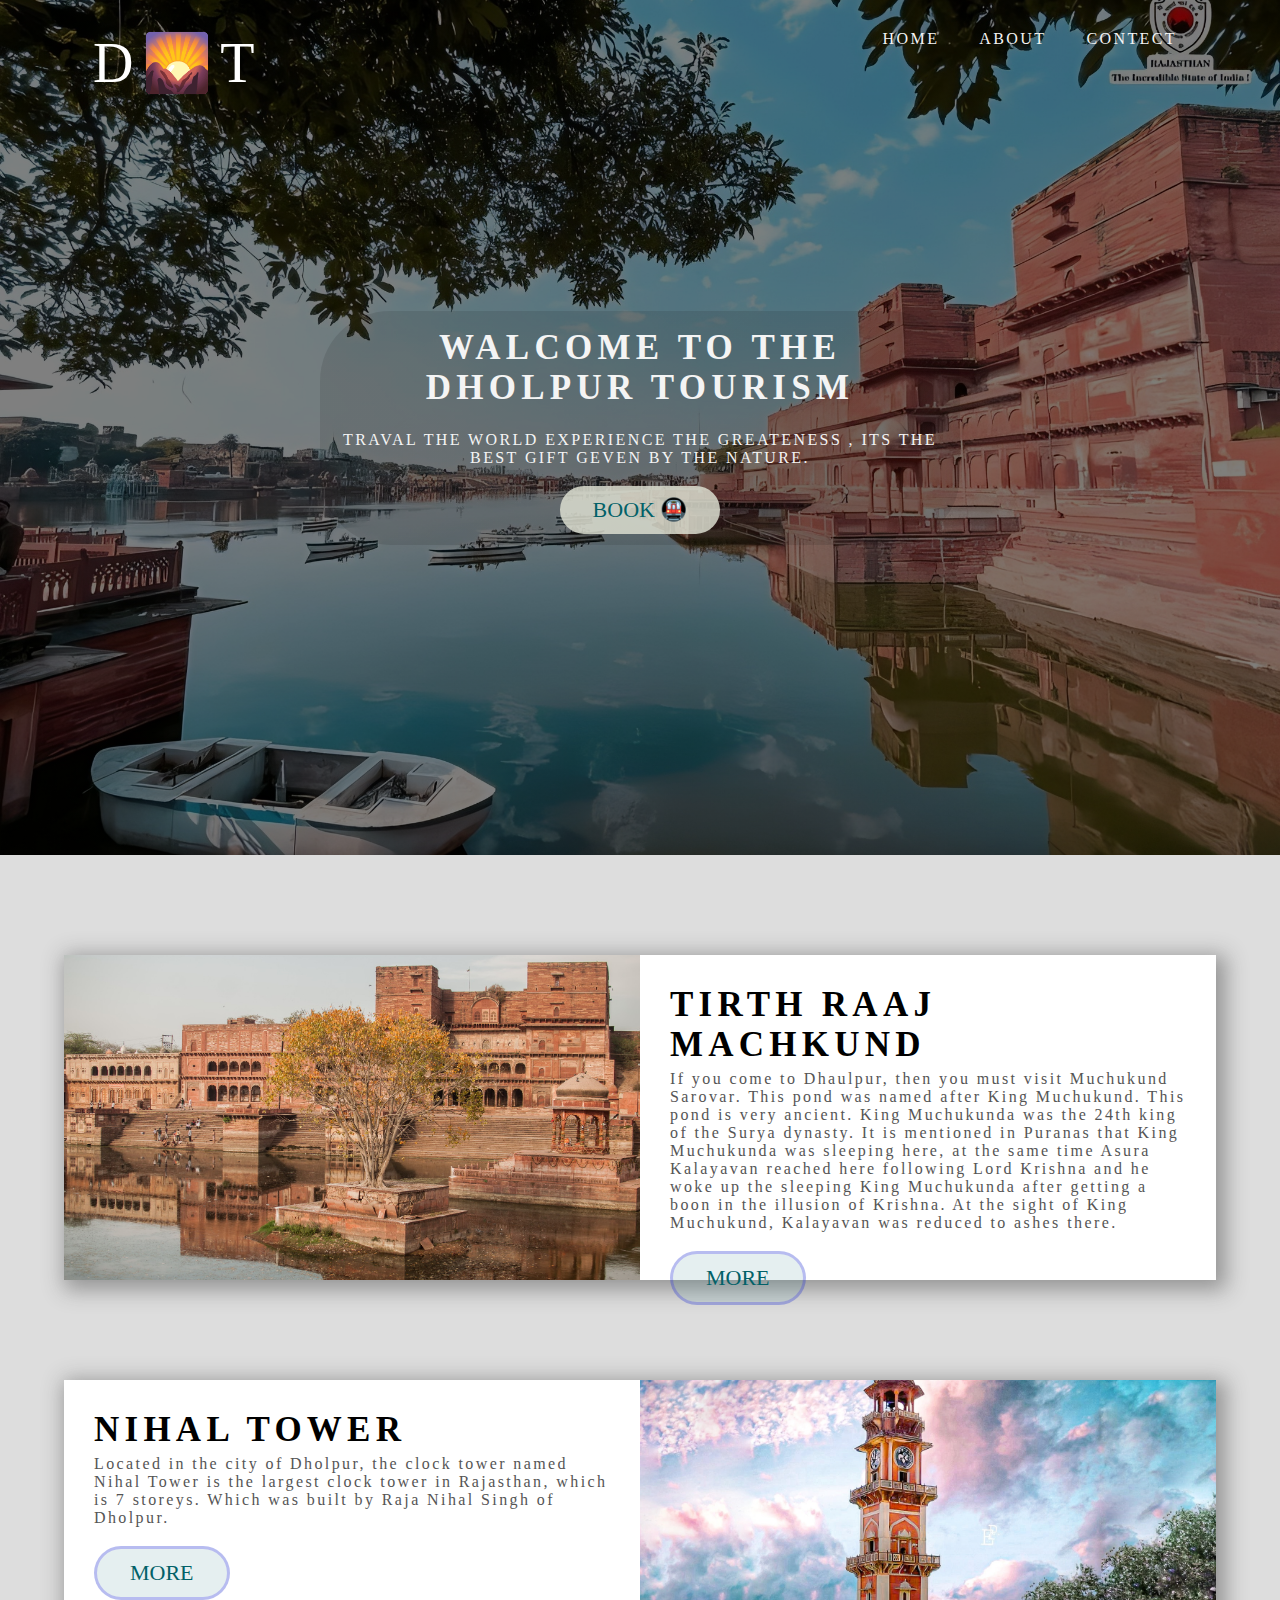
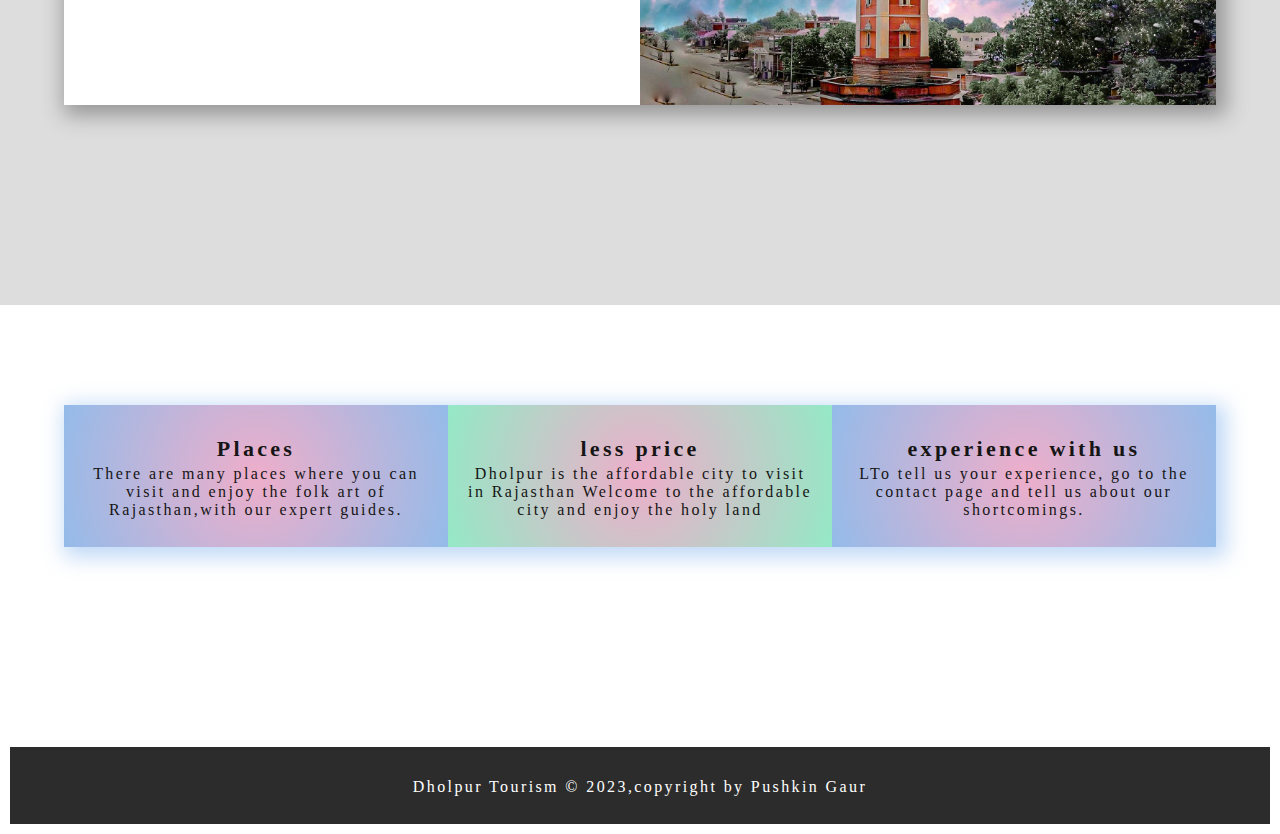
<file: index.html>
<!DOCTYPE html>
<html lang="en">
<head>
    <meta charset="UTF-8">
    <meta http-equiv="X-UA-Compatible" content="IE=edge">
    <meta name="viewport" content="width=device-width, initial-scale=1.0">
    <link rel="stylesheet" href="STYLE.CSS">
    <link rel="stylesheet" href="https://cdnjs.cloudflare.com/ajax/libs/font-awesome/6.4.2/css/all.min.css" integrity="sha512-z3gLpd7yknf1YoNbCzqRKc4qyor8gaKU1qmn+CShxbuBusANI9QpRohGBreCFkKxLhei6S9CQXFEbbKuqLg0DA==" crossorigin="anonymous" referrerpolicy="no-referrer" />
    <title>Visitdholpur.Com</title>
</head>
<body>
    <header class="header">
        <nav class="navbar">
            <div class="container">

                <a href="./INDEX.HTML"><h1 class="logo">D🌄T </h1></a>
                <ul class="nav-item">
                  <li class="nav-item"><a href="./CONTECT.HTML">Contect<i class="fa-solid fa-address-book"></i></a></li> 
                  
                  <li class="nav-item"><a href="./ABOUT.HTML" >About<i class="fa-solid fa-address-card"></i></a></li>
                  <li class="nav-item"><a href="./INDEX.HTML">Home<i class="fa-solid fa-house"></i></a></li>     
    
                </ul>
            </div>


           
        </nav>
        <div class="header-contant">
            <h1 class="lg-heading textlight">Walcome to the Dholpur Tourism</h1>
            <p class="textlight">traval the world experience the greateness , its the best gift geven by the nature.</p>
            <a href="book.html" class="btm btmpre textblue md-heading">Book 🚇</a>
        </div>

    </header>
                <section class="showcase">
                    <div class="container">
                        <div class="row row1">
                            <div class="imgbox">
                                <img src="mach.jpg" alt=" image load not found">
                            </div>
                            <div class="textbox">
                                <h2 class="lg-heading">TIRTH RAAJ MACHKUND</h2>
                                <p class="textgrey">If you come to Dhaulpur, then you must visit Muchukund Sarovar. This pond was named after King Muchukund. This pond is very ancient. King Muchukunda was the 24th king of the Surya dynasty. It is mentioned in Puranas that King Muchukunda was sleeping here, at the same time Asura Kalayavan reached here following Lord Krishna and he woke up the sleeping King Muchukunda after getting a boon in the illusion of Krishna. At the sight of King Muchukund, Kalayavan was reduced to ashes there.</p>
                                <a href="./ABOUT.HTML" class="btm btmsec textblue md-heading">more</a>
                            </div>
                        </div>
                        <div class="row row2">
                            <div class="imgbox">
                                <img src="nihal1.jpg" alt=" image load not found">
                            </div>
                            <div class="textbox">
                                <h2 class="lg-heading">NIHAL TOWER</h2>
                                <p class="textgrey">Located in the city of Dholpur, the clock tower named Nihal Tower is the largest clock tower in Rajasthan, which is 7 storeys. Which was built by Raja Nihal Singh of Dholpur.</p>
                                <a href="./ABOUT.HTML" class="btm btmsec textblue md-heading">more</a>
                            </div>

                        </div>
                    </div>
                    
                </section>
                <section class="features">
                    <div class="container">

                        <div class="boxwap">
                            <div class="box box1">
                                <i class="fa-solid fa-route fa-2x"></i>
                                <h2 class="md-heading">Places</h2>
                                <p>There are many places where you can visit and enjoy the folk art of Rajasthan,with our expert guides.</p>
                            </div>

                            <div class="box box2">
                                <i class="fa-solid fa-money-check-dollar fa-2x"></i>
                                <h2 class="md-heading">less price</h2>
                                <p>
                                    Dholpur is the affordable city to visit in Rajasthan Welcome to the affordable city and enjoy the holy land</p>
                            </div>

                            <div class="box box3">
                                <i class="fa-solid fa-users fa-2x"></i>
                                <h2 class="md-heading">experience with us</h2>
                                <p>LTo tell us your experience, go to the contact page and tell us about our shortcomings.</p>
                            </div>

                        </div>
                    </div>


                </section>
                <footer class="footer">
                    <div class="social-media-link">
                    <i class="fab fa-facebook fa-4x"></i>
                    <i class="fab fa-instagram fa-4x"></i>
                    <i class="fab fa-twitter fa-4x"></i>
                </div>
                    <p>Dholpur Tourism &copy; 2023,copyright by Pushkin Gaur</p>
                </footer>
</body>

</html>
</file>
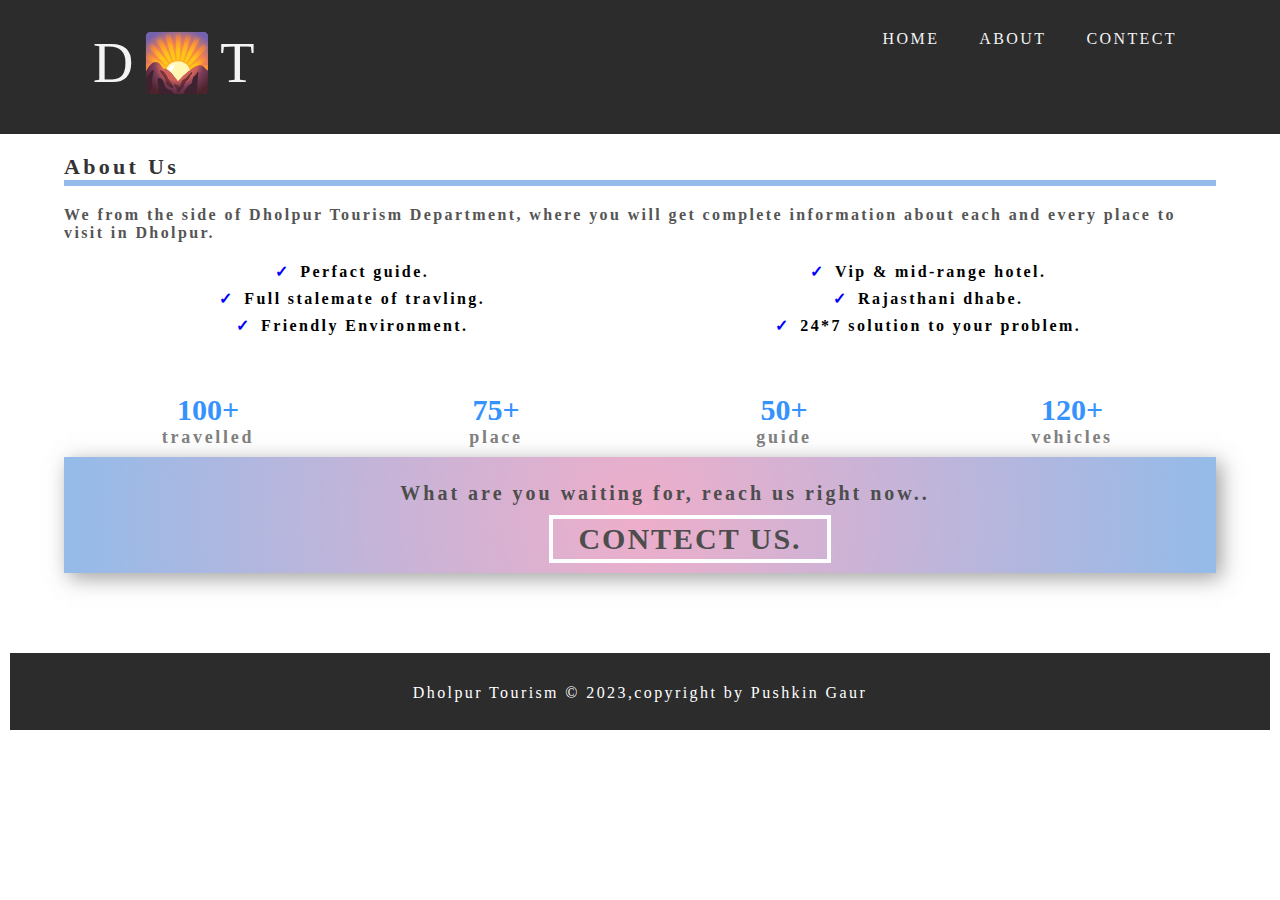
<file: about.html>
<!DOCTYPE html>
<html lang="en">
    <head>
        <meta charset="UTF-8">
        <meta http-equiv="X-UA-Compatible" content="IE=edge">
        <meta name="viewport" content="width=device-width, initial-scale=1.0">
        <link rel="stylesheet" href="STYLE.CSS">
        <link rel="stylesheet" href="https://cdnjs.cloudflare.com/ajax/libs/font-awesome/6.4.2/css/all.min.css" integrity="sha512-z3gLpd7yknf1YoNbCzqRKc4qyor8gaKU1qmn+CShxbuBusANI9QpRohGBreCFkKxLhei6S9CQXFEbbKuqLg0DA==" crossorigin="anonymous" referrerpolicy="no-referrer" />
        <title>About.Visitdholpur.Com</title>
    </head>
<body>
    <nav class="navbar bgcolor">
        <div class="container">

            <a href="INDEX.HTML"><h1 class="logo textlight">D🌄T </h1></a>
            <ul class="nav-item">
                <li class="nav-item"><a href="./CONTECT.HTML" >Contect<i class="fa-solid fa-address-book"></i></a></li> 
                  
                <li class="nav-item"><a href="./ABOUT.HTML">About<i class="fa-solid fa-address-card"></i></a></li>
                <li class="nav-item"><a href="./INDEX.HTML" >Home<i class="fa-solid fa-house"></i></a></li>     
  

            </ul>
        </div>
    </nav>
    <section class="About">
        <div class="container">
            <h2 class="md-heading textblack about-had">About Us</h2>
            <p class="textgrey">We from the side of Dholpur Tourism Department, where you will get complete information about each and every place to visit in Dholpur.</p>
            <div class="about-wap">
                <div class="left">
                    <ul>
                        <li>Perfact guide.</li>
                        <li>Full stalemate of travling.</li>
                        <li>Friendly Environment.</li>
                    </ul>
                </div>

                <div class="right">
                    <ul>
                        <li>Vip & mid-range hotel.</li>
                        <li>Rajasthani dhabe.</li>
                        <li>24*7 solution to your problem.</li>
                    </ul>

                </div>
                
            </div>
            <div class="count">
                <div class="count-item item1">
                    <span>100+</span>
                    <p>travelled</p>
                </div>
                <div class="count-item item2">
                    <span>75+</span>
                    <p>place</p>
                </div>
                <div class="count-item item3">
                    <span>50+</span>
                    <p>guide</p>
                </div>
                <div class="count-item item4">
                    <span>120+</span>
                    <p>vehicles</p>
                </div>
            </div>
            <div class="con-banner">
                <div class="con-bannerleft">
                    <p class="con-line">What are you waiting for, reach us right now.. </p>
                </div>
                <div class="con-bannerright">
                    <a href="CONTECT.HTML" class="btn-con"> Contect Us.</a>
                </div>
            </div>
        </div>

    </section>
    <footer class="footer">
        <div class="social-media-link">
        <i class="fab fa-facebook fa-4x"></i>
        <i class="fab fa-instagram fa-4x"></i>
        <i class="fab fa-twitter fa-4x"></i>
    </div>
        <p>Dholpur Tourism &copy; 2023,copyright by Pushkin Gaur</p>
    </footer>
</body>
</html>
</file>
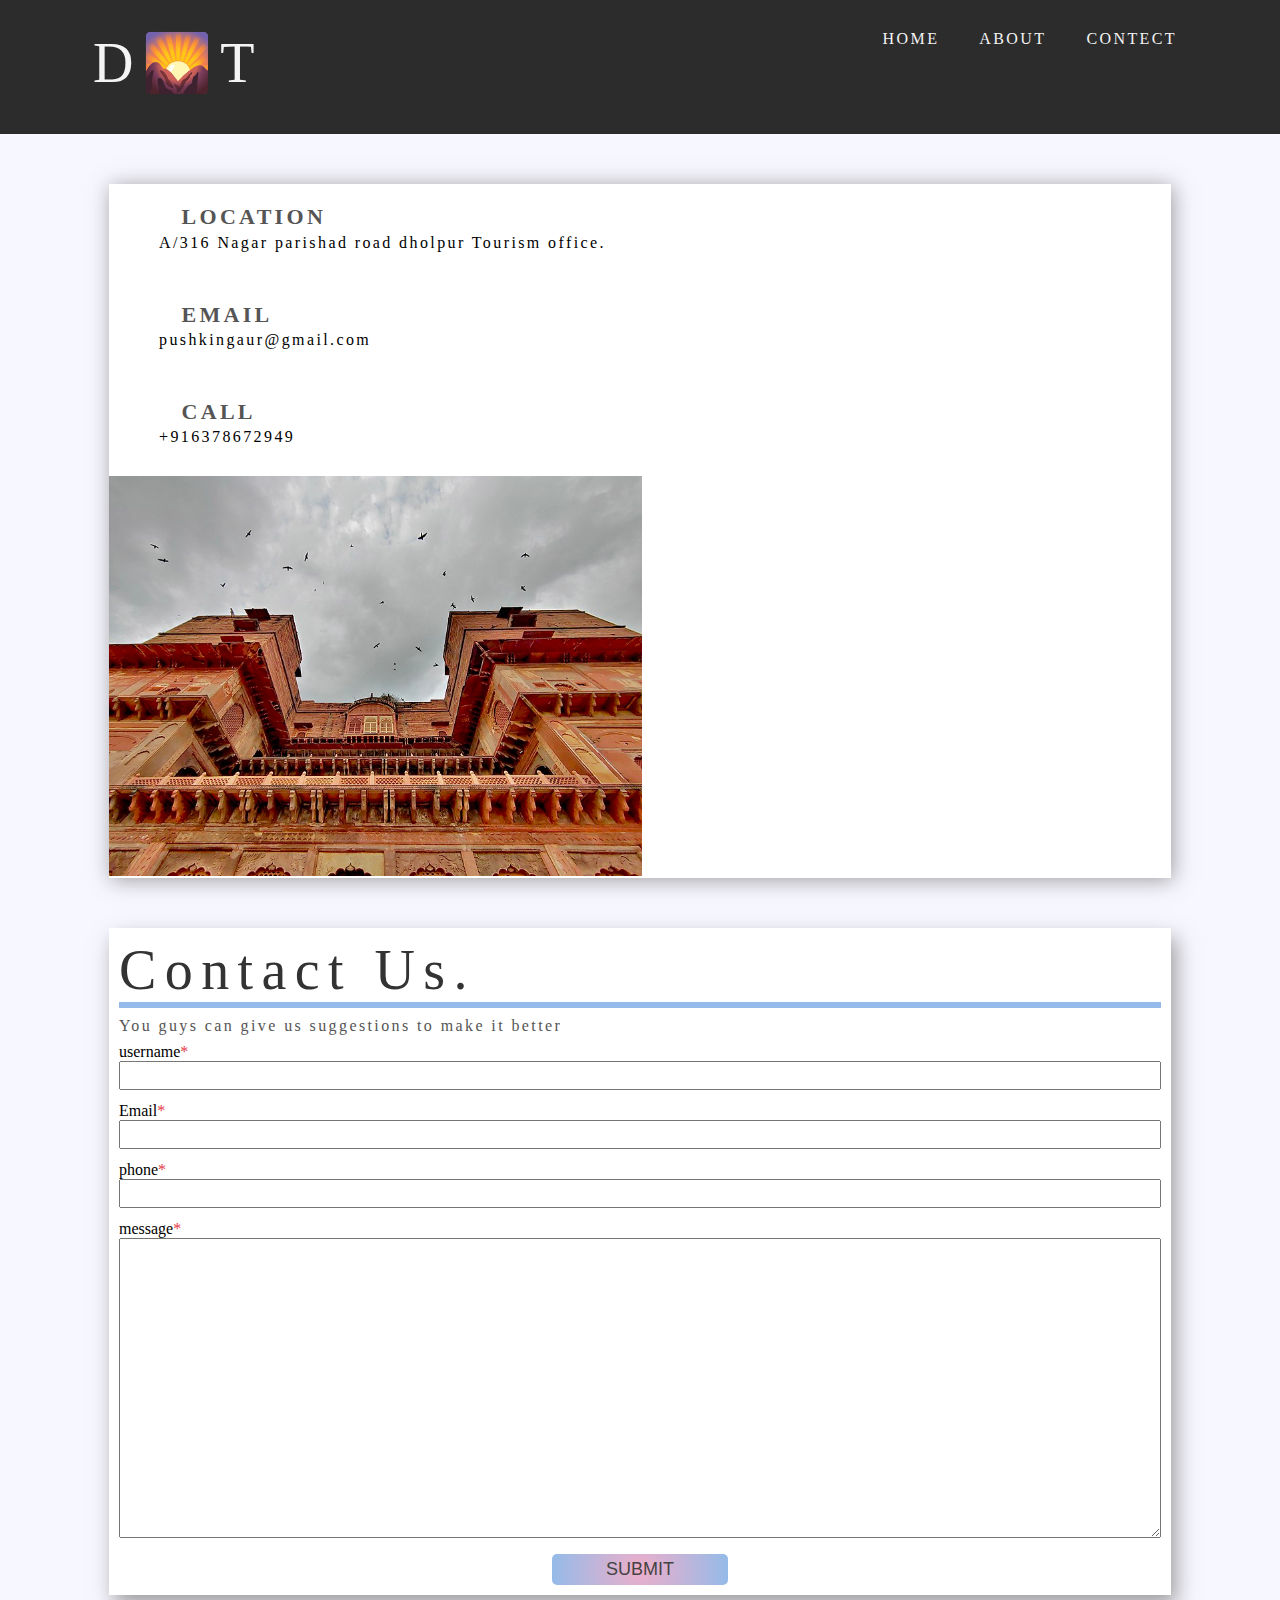
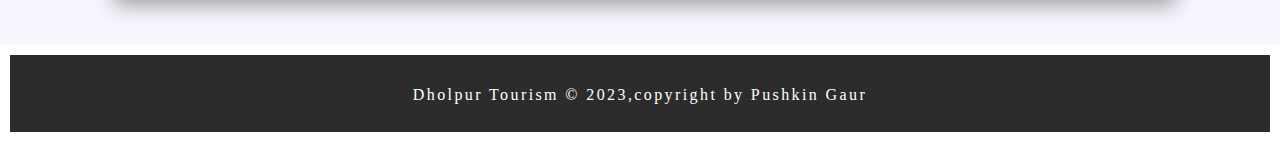
<file: contect.html>
<!DOCTYPE html>
<html lang="en">
    <head>
        <meta charset="UTF-8">
        <meta http-equiv="X-UA-Compatible" content="IE=edge">
        <meta name="viewport" content="width=device-width, initial-scale=1.0">
        <link rel="stylesheet" href="STYLE.CSS">
        <link rel="stylesheet" href="https://cdnjs.cloudflare.com/ajax/libs/font-awesome/6.4.2/css/all.min.css" integrity="sha512-z3gLpd7yknf1YoNbCzqRKc4qyor8gaKU1qmn+CShxbuBusANI9QpRohGBreCFkKxLhei6S9CQXFEbbKuqLg0DA==" crossorigin="anonymous" referrerpolicy="no-referrer" />
        <title>contact.Visitdholpur.Com</title>
    </head>
<body>
    <nav class="navbar bgcolor">
        <div class="container">

            <a href="INDEX.HTML"><h1 class="logo textlight">D🌄T </h1></a>
            <ul class="nav-item">
                <li class="nav-item"><a href="./CONTECT.HTML" >Contect<i class="fa-solid fa-address-book"></i></a></li> 
                  
                <li class="nav-item"><a href="./ABOUT.HTML" >About<i class="fa-solid fa-address-card"></i></a></li>
                <li class="nav-item"><a href="./INDEX.HTML" >Home<i class="fa-solid fa-house"></i></a></li>     
  
            </ul>
        </div>
    </nav>
                <section class="contect-form">
                    <div class="container">
                        <div class="form-wep">

                            <div class="compuny-add"> 
                            <div class="addgroup">
                                <i class="fas fa-map-marker-alt fa-3x textblue"></i>
                                <h2 class="textgrey md-heading">location</h2>
                                <p>A/316 Nagar parishad road dholpur Tourism office. </p>
                            </div>
                            <div class="addgroup">
                                <i class="fas fa-envelope fa-3x textblue"></i>
                                <h2 class="textgrey md-heading">Email</h2>
                                <p>pushkingaur@gmail.com</p>
                            </div>
                            <div class="addgroup">
                                <i class="fas fa-phone-square fa-3x textblue"></i>
                                <h2 class="textgrey md-heading">call</h2>
                                <p>+916378672949</p>
                            </div>
                            <img src="company-img.jpg" alt="company image">
                        </div>
                                <form action=""class="form">
                                    <h1 class="lg-heading textblack"> Contact Us.</h1>
                                    <p class="textgrey">You guys can give us suggestions to make it better</p>
                                    <div class="formgroup">
                                       <label for="username">username</label>
                                       <input type="text" name="" id="username"required>     
                                    </div>
                                    <div class="formgroup">
                                        <label for="Email">Email</label>
                                        <input type="Email" name="" id="email"required>    
                                    </div>
                                    <div class="formgroup">
                                        <label for="phone">phone</label>
                                       <input type="text" name="" id="phone"required> 
                                    </div>
                                    <div class="formgroup">
                                        <label for="message">message</label>
                                       <textarea name="message" id="message"> </textarea>

                                    </div>
                                    <button type="submit" class="form-btn">submit </button>
                                </form>
                            
                        </div>
    
                    </div>
                    
                </section>
                <footer class="footer">
                    <div class="social-media-link">
                    <i class="fab fa-facebook fa-4x"></i>
                    <i class="fab fa-instagram fa-4x"></i>
                    <i class="fab fa-twitter fa-4x"></i>
                </div>
                    <p>Dholpur Tourism &copy; 2023,copyright by Pushkin Gaur</p>                               
                </footer>
</file>
<file: STYLE.CSS>
@import url('https://fonts.googleapis.com/css2?family=Josefin+Sans:wght@700&family=Montserrat:wght@300;500;700&display=swap');
*{
    margin: 0%;
    padding: 0%;
    box-sizing: border-box;
}
html{
 font-size: 62.5%;

}
ul li{
    list-style: none;
    
}
a{
    font-size: 1.6rem;
    text-decoration: none;
   
}
p, li{
    font-size: 1.6rem;
    margin-bottom: 0.5em;
    letter-spacing: 0.15em;
    
}
.features i{
    padding: 1rem;
}
h1, h2, h3{
    margin-bottom: 0.15em;
    letter-spacing: 0.15em;
    font-weight: 500;
}

body{
    font-family: font-family \:'Montserrat', sans-serif;
}
.header{
    position: relative;
    height: 95vh;
    background: linear-gradient(rgba(0,0,0,0.5), rgba(0,0,0,0.5)),url(machk.jpg);
    background-position: center;
    background-size: cover;
    background-repeat: no-repeat;
}
.navbar{
    /* width: 100%;
    height: 50px; */
    /* border: 2px solid white; */
    padding: 1rem;
}
.header .logo,  
.nav-item a{
    color: white;

}
 .logo{
    float: left;
    font-size: 3.5em;
    padding: 2rem;
}
.nav-item .nav-item{
    float: right ;
    margin-top: 1rem;
   
}
.navbar a{
    padding-bottom: 0.3rem;
}
.nav-item .nav-item{
    display: inline-block;
    padding: 1rem;
    text-transform: uppercase;
    

}
.navbar a:link,
.navbar .a:visited{
    color: #f4f4f4;
}
.navbar a:hover{
   border-bottom:  1px solid #ffff;
}
.navbar::after{
    content: '';
    display: block;
    clear: both;
}
.header-contant h1{
    text-transform: uppercase;
    font-weight: 700;
    padding: 0.5em;
}
.header-contant p{
    text-transform: uppercase;
}
/* ***************utility classes********** */
.container{
    max-width: 1200px;
    width: 90%;
    margin: 0 auto;
}
.lg-heading{
    font-size: 3.5em;
}
.md-heading{
    font-size: 2.2em;
    
}
.textblue{
    color: #026168;
    
}
.textlight{
    color: #f4f4f4;
}
.textblack{
    color: #333;
}
.textgrey{
    color: #555;
}
.bgcolor{
    background-color: rgb(44, 44, 44);
    color: white;
}
.btm{
    display: inline-block;
    padding: 0.5em 1.5em;
    text-transform: uppercase;
    margin: 0.5em 0;
}
.btmpre{
    background-color: rgba(222, 224, 209, 0.836);
    border-radius: 10em;
}
.btmpre:hover{
    background-color: #05eafa5b;
    color: rgb(236, 234, 234);
}
.btmsec{
    background-color: #297d831f;
    border-radius:10em;
    border: 3px solid rgba(38, 24, 238, 0.24);
}
.btmsec:hover{
    background-color: #2865c044;
}
.header-contant{
    text-align: center;
    position: absolute;
    /* border: 1px solid white; */
    top: 50%;
    left: 50%;
    transform: translate(-50% ,-50%);
    border-radius: 7.0em;
    background: linear-gradient(rgba(0,0,0,0.1), rgba(0,0,0,0.1));

}
/* ******************showcase styling************ */
.showcase{
    background-color: #ddd;
    padding: 10rem 0;

}

.row{
    height: 325px;
    /* border: 1px solid black; */
    background-color: #ffff;
    box-shadow: 5px 5px 20px 5px #42414175;
}
.row1{
    margin-bottom: 10rem;
}
.row2{
    margin-bottom: 10rem;
}
.row1 .imgbox, .row2 .textbox{
    float: left;
    width: 50%;

}
.row2 .imgbox, .row1 .textbox{
    float: right;
    width: 50%;
    padding: 0,0;
}
.row .imgbox{
    /* border: 3px solid red; */
    height: 100%;
    /* padding: 3rem; */
    
}
.row .textbox{
    padding:3rem;
}
.row .imgbox img{
    display: inline-block;
    width: 100%;
    height: 100%;
    object-fit: cover;
}
 .row::after{
    content:'';
    display: block;
    clear: both;
 }
 /* *****************features saction************** */
 .features{
    padding: 10rem 0;
    margin-bottom: 10rem;
   
 }
 .boxwap{
    /* border: 2px solid black; */
    box-shadow: 5px 5px 20px 5px #73abeb75;
 }
 .box{
    width: 33.333333%; 
    float: left;
    padding:2rem;
    text-align: center;

 }
 .boxwap::after{
    content:"";
    display: block;
    clear: both;
 }

 .box1, .box3{
    background: rgb(238,174,202);
    background: radial-gradient(circle, rgba(238,174,202,1) 0%, rgba(148,187,233,1) 100%);
    color: #161515;

 }
 .box2{
    background: rgb(238,174,202);
    background: radial-gradient(circle, rgba(238,174,202,1) 0%, rgba(148,233,198,1) 100%);
    color: #161515;
 }

 /* ************footer************ */
 .footer{
    background-color: rgb(44, 44, 44);
    color: white;
    padding: 2rem;
    text-align: center;

 }
 .footer, .social-media-links, i{
    margin: 1rem;
 }
    
  /* ********************about***************** */
  .About{
    padding: 2rem 0;
  }
  .About, h2{
    font-weight: bold;
  }
  .about-had::after{
    content:'';
    display: block;
    border:3px solid  rgba(148,187,233,1);
    margin-bottom: 2rem;  
  }
  .about-wap{
    text-align: center;
    margin-top: 2rem;
  }
  .about-wap .left{
    float: left;
    width: 50%;
  }
  .about-wap .right{
    float: right;
    width: 50%;
  }
  .about-wap::after{
    content: '';
    display: block;
    clear: both;
  }
  .about-wap li::before{
    content: '\2713';
    color: blue;
    font-weight: bold;
    padding-right: 1rem; 
  }
  /* *********************count styling************* */
  .count{
    
    margin-top: 5rem;
  }
  .count-item{
    float: left;
    width: 25%;
    text-align: center;
  }
  .count-item::after{
    content: '';
    display: block;
    clear: both;
  }
  .count-item span{
    font-size: 3rem;
    font-weight: 700;
    color: rgb(54, 146, 252);
  }
  .count-item p{
    font-weight: bold;
    color: gray;
    font-size: 1.8rem;
  }
  .count::after{
    content: '';
    display: block;
    clear: both;
  }
  /* ***********count********** */
  .con-banner{
    background: rgb(238,174,202);
    background: radial-gradient(circle, rgba(238,174,202,1) 0%, rgba(148,187,233,1) 100%);
    /* background-color: rgba(148,187,233,1); */
    padding: 1rem;
    box-shadow: 5px 5px 20px 0px rgba(116, 114, 114, 0.685);
    margin-bottom: 5rem;
  }
  .con-bannerleft{
    width: 60%;
    float: left;
    padding-left: 5rem;
    
  }
  
  .con-bannerright{
    width: 40%;
    float: right;
    /* text-align: right; */
    padding-left: 10rem;
  }
  .con-banner::after{
    content: '';
    display: block;
    clear: both;
  }
  .con-line{
    font-weight: bold;
    font-size: 2rem;
    color: rgb(77, 77, 77);
    margin-top: 1.5rem;
  }
  .btn-con{
    text-align: center;
    display: inline-block;
    font-weight: bold;
    font-size: 3rem;
    text-transform: uppercase;
    border: 4px solid white;
    padding: 0.3rem 2.5rem;
    color:rgb(77, 77, 77); 
    letter-spacing: 0.2rem;
  }
  /***********************contect page****************/
  .contect-form{
    /* height: 760px; */
    background: #f7f7ff;
    padding: 5rem;
  }
  .form-wep .compuny-add p{
    padding-left: 3rem;
  }
 
 
  .form-wep .compuny-add{
    background-color:#ffff ;
    box-shadow:2px 2px 20px 0px rgba(116, 114, 114, 0.685) ;
    width: 49%;
    float: left;
  }
.form-wep .compuny-add i{
    display: inline-block;
    margin-right: 2rem;
    padding: 1rem;
}
.form-wep .compuny-add h2{
    display: inline-block;
    text-transform: uppercase;
    
}
.form-wep .addgroup{
    margin-bottom: 3rem;
    padding-left: 2rem;
}
.form-wep .compuny-add img{
    max-width: 95%;
    max-height: 40rem;
    object-fit: cover;
    object-position: right;
}
/* ******************form************* */
  .form-wep .form{
    box-shadow: 5px 10px 20px 0px rgba(116, 114, 114, 0.685);
    font-size: 1.6rem;
    background-color: #ffff;
      width: 49%;
      float: right; 
      padding: 1rem;
  }
  .form h1::after{
    content: '';
    display: block;
    border: 3px solid rgba(148,187,233,1);
  }
.form-wep::after{
    content: '';
    display: block;
    clear: both;
}
.form-wep .form label{
    display: block;
}
.form-wep .form input{
    padding: 0.5rem;
    width: 100%;
}
.form-wep .formgroup{
    margin-bottom: 1.2rem;
}
.form-wep .form label::after{
    content: '*';
    color: #e63946;
}
.form-wep .form textarea{
    width: 100%;
    height: 300px;
    padding: 1rem;
}
.form-btn{
    display: block;
    margin: 0 auto;
    padding: 0.5rem 3em;
    font-size: 1.8rem;
    text-transform: uppercase;
    color: rgb(68, 67, 67);
    /* background-color: rgba(148,187,233,1); */
    background: rgb(238,174,202);
    background: radial-gradient(circle, rgba(238,174,202,1) 0%, rgba(148,187,233,1) 100%);
    border: none;
    outline: none;
    cursor: pointer;
    border-radius: 5px;
}
    /* **************responsive********************* */
   @media (max-width: 500px){
    html{
      font-size: 5px;
    }
    .navbar, .navbar .logo{
      float: none;
      display: block;
      width: 100%;
      text-align: center;
    }
    .nav-item{
      padding-right: 24%;
      letter-spacing: 2px;
                            
    }
    .row{
      height: auto;
      width: 100%;

    }
    .row .imgbox,
    .row .textbox{
      float: none;
      width: auto;
      text-align: center;
    }
    .features .box{
      float: none;
      width: 100%;
      text-align: center;
      box-shadow: 5px 5px 20px 5px #73abeb75;
      
    }
    .features .box2,
    .features .box3{
      margin-top: 7rem;
    }
    .boxwap{
      /* border: 2px solid black; */
      box-shadow: none;
   }  
   .con-bannerleft,
   .con-bannerright{
    float: none;
    width: 100%;
    text-align: center;
   }
   .form-wep .compuny-add{
    float: none;
    width: 100%;
    height: auto;
    margin-bottom: 5rem;
   }
   .form-wep .form{
    float: none;
    width: 100%;
    height: auto;
   }
    

   @media (max-width: 700px){
    html{
      font-size: 7px;
    }
    .navbar, .navbar .logo{
      float: none;
      display: block;
      width: 100%;
      text-align: center;
    }
    .nav-item{
      padding-right: 24%;
      letter-spacing: 2px;
                            
    }
    .row{
      height: auto;
      width: 100%;

    }
    .row .imgbox,
    .row .textbox{
      float: none;
      width: auto;
      text-align: center;
    }
    .features .box{
      float: none;
      width: 100%;
      text-align: center;
      box-shadow: 5px 5px 20px 5px #73abeb75;
      
    }
    .features .box2,
    .features .box3{
      margin-top: 7rem;
    }
    .boxwap{
      /* border: 2px solid black; */
      box-shadow: none;
   
   }
   .con-bannerleft,
   .con-bannerright{
    float: none;
    width: 100%;
    text-align: center;
   }
   .form-wep .compuny-add{
    float: none;
    width: 100%;
    height: auto;
    margin-bottom: 5rem;
   }
   .form-wep .form{
    float: none;
    width: 100%;
    height: auto;
   }
  }
   @media (max-width: 1000px){
    html{
      font-size: 5px;
    }
    .navbar, .navbar .logo{
      float: none;
      display: block;
      width: 100%;
      text-align: center;
    }
    .nav-item{
      padding-right: 24%;
      letter-spacing: 2px;
                            
    }
    .row{
      height: auto;
      width: 100%;

    }
    .row .imgbox,
    .row .textbox{
      float: none;
      width: auto;
      text-align: center;
    }
    .features .box{
      float: none;
      width: 100%;
      text-align: center;
      box-shadow: 5px 5px 20px 5px #73abeb75;
      
    }
    .features .box2,
    .features .box3{
      margin-top: 7rem;
    }
    .boxwap{
      /* border: 2px solid black; */
      box-shadow: none;
   }
   }
  }.con-bannerleft,
  .con-bannerright{
   float: none;
   width: 100%;
   text-align: center;
  }
  .form-wep .compuny-add{
   float: none;
   width: 100%;
   height: auto;
   margin-bottom: 5rem;
  }
  .form-wep .form{
   float: none;
   width: 100%;
   height: auto;
  }
</file>
